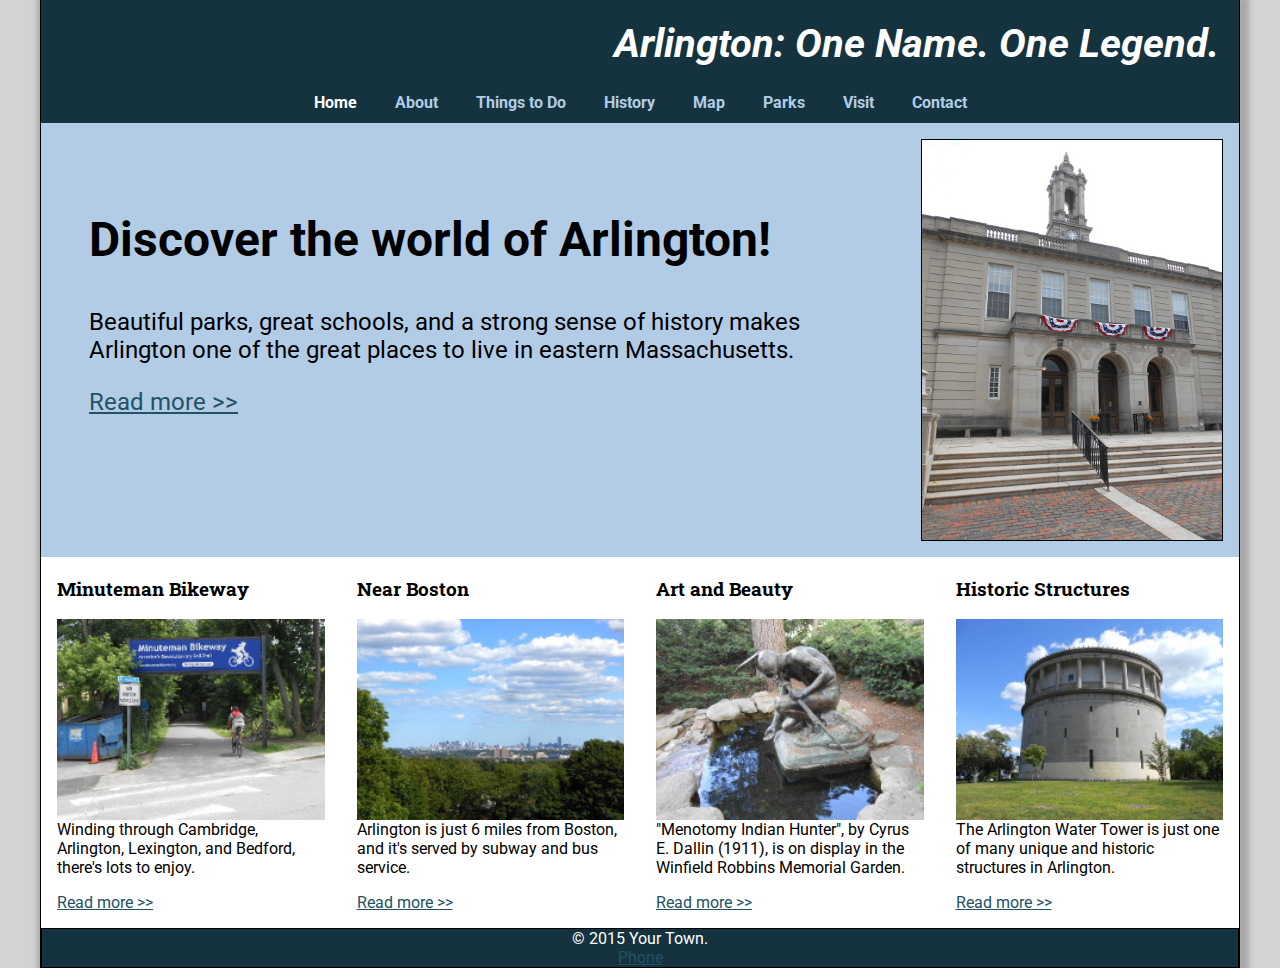
<file: index.html>
<!doctype html>
<html lang="en">
<head>
	<meta charset="utf-8">
	<title>World Class Arlington</title>
	<meta name="viewport" content="width=device-width, initial-scale=1">
	<link href="css/normalize.css" rel="stylesheet">
	<link href='http://fonts.googleapis.com/css?family=Roboto' rel='stylesheet' type='text/css'>
	<link href='http://fonts.googleapis.com/css?family=Roboto+Slab:400,700' rel='stylesheet' type='text/css'>
	<link rel="stylesheet" href="css/styles.css">
	<script src="http://code.jquery.com/jquery-1.11.0.min.js"></script>
	<script src="js/grids.js"></script>
	<script>
		// Picture element HTML5 shiv
		document.createElement( "picture" );
		jQuery(function($) {
			$('.col-1-2').responsiveEqualHeightGrid();	
		});
	</script>
	<script src="js/picturefill.js" async></script>
</head>
<body>
	<div class="wrapper">
		<div class="row">
			<header class="col-4">
				<h1><a href="index.html">Arlington: One Name. One Legend. </a></h1>
			</header>
		</div>
		<div class="row">
			<nav class="col-4 nav">
				<ul>
					<li class="current"><a href="index.html">Home</a></li>
					<li><a href="inside1.html">About</a></li>
					<li><a href="inside2.html">Things to Do</a></li>
					<li><a href="inside3.html">History</a></li>
					<li><a href="inside4.html">Map</a></li>
					<li><a href="inside5.html">Parks</a></li>
					<li><a href="inside6.html">Visit</a></li>
					<li><a href="inside7.html">Contact</a></li>
				</ul>
			</nav>
		</div>
		<div class="row">
			<main class="col-4">
				<!--<img src="img/townhall-400.jpg" alt="Welcome to Arlington!">-->
				<picture>
					<!--[if IE 9]><video style="display: none;"><![endif]-->
					<source srcset="img/townhall-400.jpg" media="(min-width: 961px)">
					<source srcset="img/townhall-300.jpg" media="(min-width: 685px) and (max-width: 960px)">
					<!--[if IE 9]></video><![endif]-->
					<img srcset="img/townhall-188.jpg" alt="Arlington town hall.">
				</picture>
				<h2>Discover the world of Arlington!</h2>
				<p>Beautiful parks, great schools, and a strong sense of history makes Arlington one of the great places to live in eastern Massachusetts.</p>
				<p><a href="http://www.arlingtonma.gov" target="_blank">Read more &gt;&gt;</a></p>
			</main>
		</div>
		<section class="row">
			<article class="col-1-2">
				<h3>Minuteman Bikeway</h3>
			    <img src="img/bikeway-225.jpg" alt="Minuteman Bikeway.">
			    <p>Winding through Cambridge, Arlington, Lexington, and Bedford, there's lots to enjoy.</p>
			    <p><a href="http://www.minutemanbikeway.org/" target="_blank">Read more &gt;&gt;</a></p>
			</article>
			<article class="col-1-2">
		    	<h3>Near Boston</h3>
		    	<img src="img/boston-225.jpg" alt="Boston from Robbins Farm Park.">
		    	<p>Arlington is just 6 miles from Boston, and it's served by subway and bus service.</p>
		    	<p><a href="http://www.mbta.com" target="_blank">Read more &gt;&gt;</a></p>
		    </article>
		    <article class="col-1-2">
		    	<h3>Art and Beauty</h3>
		    	<img src="img/statue-225.jpg" alt="Native American statue.">
		    	<p>"Menotomy Indian Hunter", by Cyrus E. Dallin (1911), is on display in the Winfield Robbins Memorial Garden. </p>
		    	<p><a href="http://commons.wikimedia.org/wiki/File:Menotomy_Indian_Hunter_by_Cyrus_E._Dallin_-_Arlington,_Massachusetts.JPG" target="_blank">Read more &gt;&gt;</a></p>
		    </article>
		    <article class="col-1-2">
		    	<h3>Historic Structures</h3>
		    	<img src="img/watertower-225.jpg" alt="Arlington Water Tower." class="img-responsive">
		    	<p>The Arlington Water Tower is just one of many unique and historic structures in Arlington.</p>
		    	<p><a href="http://en.wikipedia.org/wiki/Arlington_Reservoir_(Arlington,_Massachusetts)" target="_blank">Read more &gt;&gt;</a></p>
		    </article>
	    </section>
	    <div class="row">
		    <footer class="col-4">
		    	<p>&copy; 2015 Your Town.</p>
		    	<p><a href="tel:+1.603.661.2331">Phone</a></p>
		    </footer>
	    </div>
	</div>
</body>
</html>
</file>
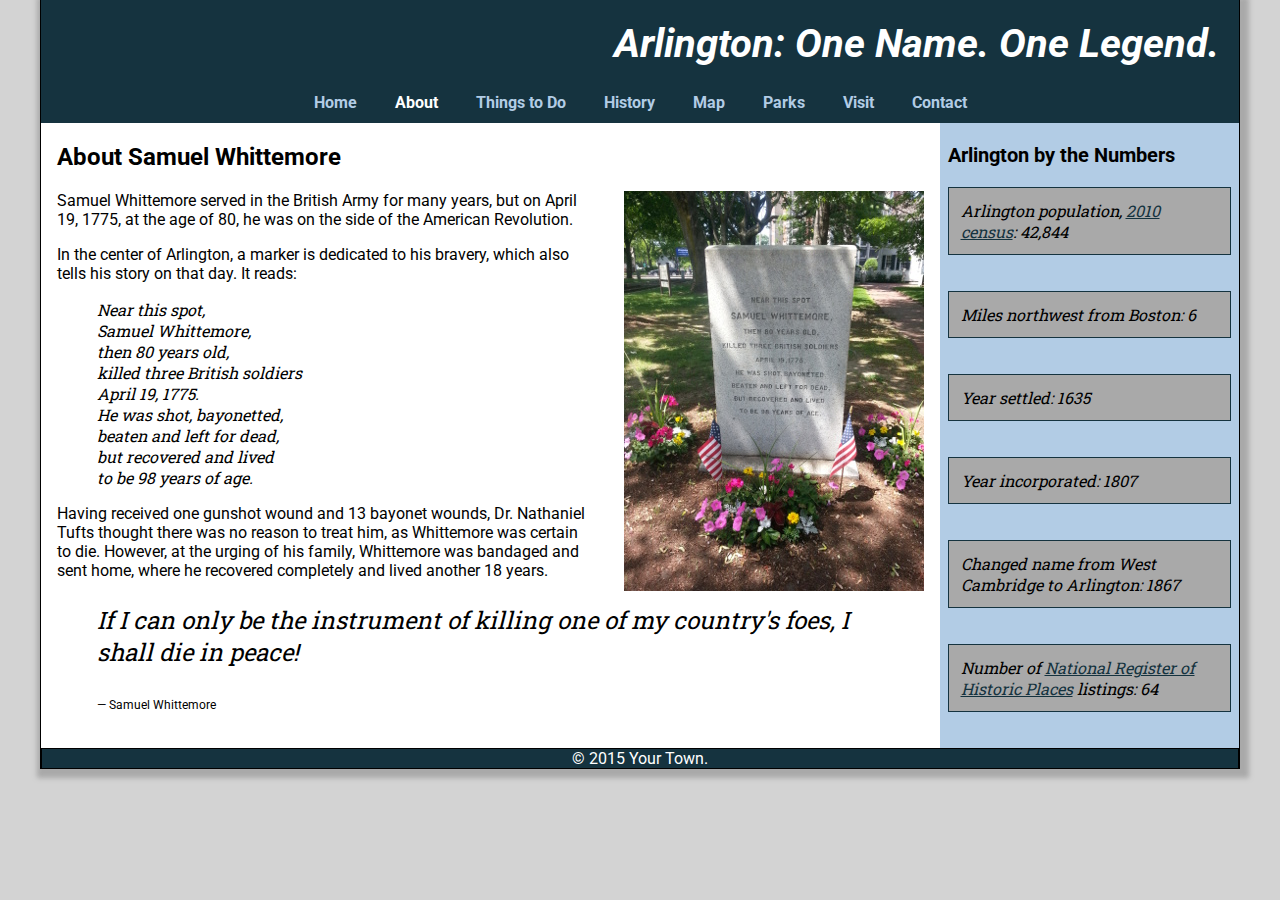
<file: inside.html>
<!doctype html>
<html lang="en">
<head>
	<meta charset="utf-8">
	<title>World Class Arlington</title>
	<meta name="viewport" content="width=device-width, initial-scale=1">
	<link href="css/normalize.css" rel="stylesheet">
	<link href='http://fonts.googleapis.com/css?family=Roboto' rel='stylesheet' type='text/css'>
	<link href='http://fonts.googleapis.com/css?family=Roboto+Slab:400,700' rel='stylesheet' type='text/css'>
	<link rel="stylesheet" href="css/styles.css">
</head>
<body>
	<div class="wrapper">
		<div class="row">
			<header class="col-4">
				<h1><a href="index.html">Arlington: One Name. One Legend.</a></h1>
			</header>
		</div>
		<div class="row">
			<nav class="col-4 nav">
				<ul>
					<li><a href="index.html">Home</a></li>
					<li class="current"><a href="inside1.html">About</a></li>
					<li><a href="inside2.html">Things to Do</a></li>
					<li><a href="inside3.html">History</a></li>
					<li><a href="inside4.html">Map</a></li>
					<li><a href="inside5.html">Parks</a></li>
					<li><a href="inside6.html">Visit</a></li>
					<li><a href="inside7.html">Contact</a></li>
				</ul>
			</nav>
		</div>
		<div class="row">
			<article class="col-3 col-push-1">
				<h2>About Samuel Whittemore</h2>
                <img src="img/whittemore-300.jpg" alt="Monument to Samuel Whittemore." class="">
                <p>Samuel Whittemore served in the British Army for many years, but on April 19, 1775, at the age of 80, he was on the side of the American Revolution.</p>
                <p>In the center of Arlington, a marker is dedicated to his bravery, which also tells his story on that day. It reads:</p>
                    <blockquote>
                        Near this spot,<br>
                        Samuel Whittemore,<br>
                        then 80 years old,<br>
                        killed three British soldiers<br>
                        April 19, 1775.<br>
                        He was shot, bayonetted,<br>
                        beaten and left for dead,<br>
                        but recovered and lived<br>
                        to be 98 years of age.
                    </blockquote>
                <p>Having received one gunshot wound and 13 bayonet wounds, Dr. Nathaniel Tufts thought there was no reason to treat him, as Whittemore was certain to die. However, at the urging of his family, Whittemore was bandaged and sent home, where he recovered completely and lived another 18 years.</p>
                <blockquote>
                    <p>If I can only be the instrument of killing one of my country's foes, I shall die in peace! </p>
                    <cite>Samuel Whittemore</cite>
                </blockquote>
			</article>
			<aside class="col-1-4 col-pull-3">
				<h3>Arlington by the Numbers</h3>
				<ul>
					<li>Arlington population, <a href="http://quickfacts.census.gov/qfd/states/25/2501640.html" target="_blank">2010 census</a>: 42,844</li>
			        <li>Miles northwest from Boston: 6</li>
			        <li>Year settled: 1635</li>
			        <li>Year incorporated: 1807</li>
			        <li>Changed name from West Cambridge to Arlington: 1867</li>
			        <li>Number of <a href="http://en.wikipedia.org/wiki/National_Register_of_Historic_Places_listings_in_Arlington,_Massachusetts" target="_blank">National Register of Historic Places</a> listings: 64</li>
		        </ul>
			</aside>
		</div>
		<div class="row">
		    <footer class="col-4">
		    	<p>&copy; 2015 Your Town.</p>
		    </footer>
		</div>
	</div>
</body>
</html>
</file>
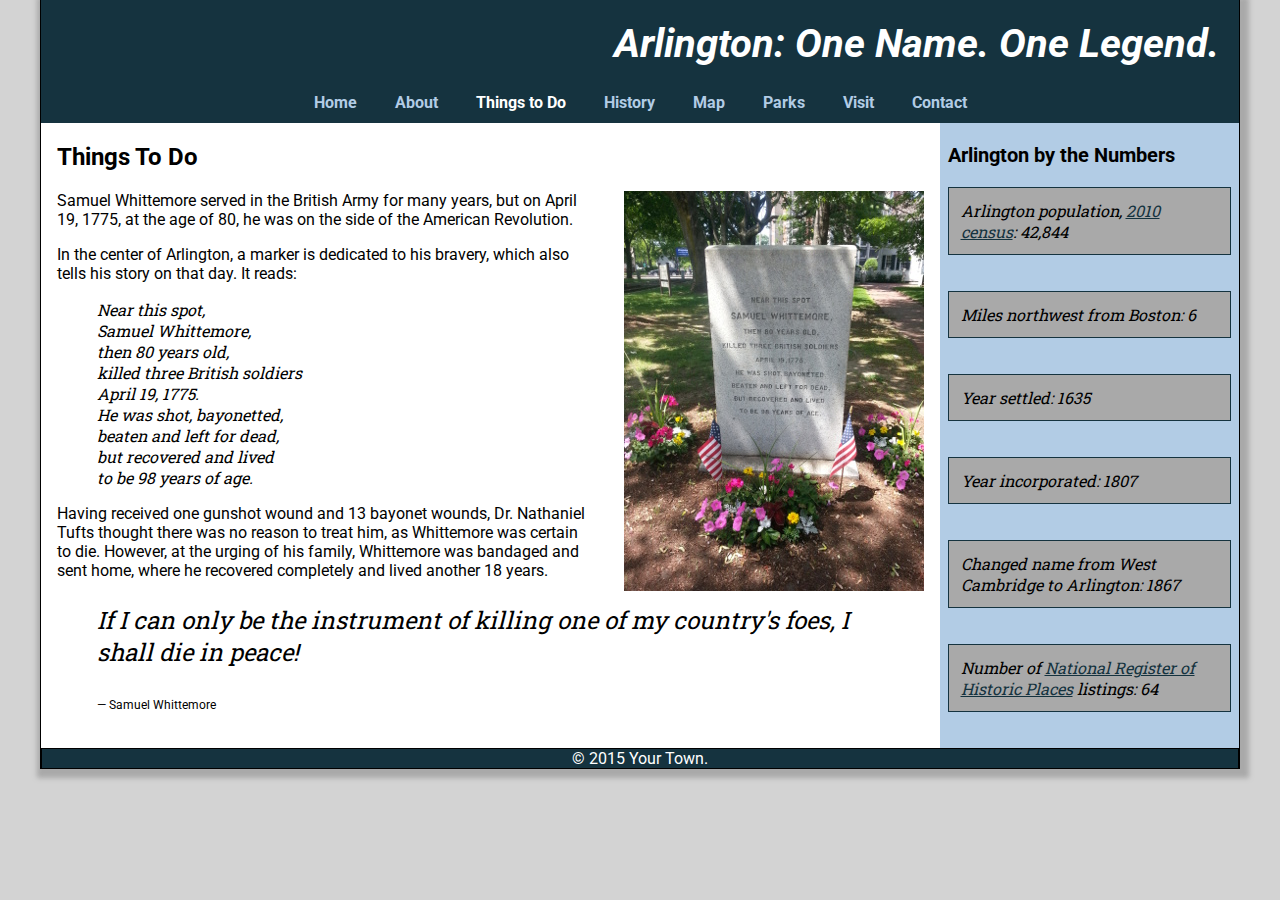
<file: inside2.html>
<!doctype html>
<html lang="en">
<head>
	<meta charset="utf-8">
	<title>World Class Arlington</title>
	<meta name="viewport" content="width=device-width, initial-scale=1">
	<link href="css/normalize.css" rel="stylesheet">
	<link href='http://fonts.googleapis.com/css?family=Roboto' rel='stylesheet' type='text/css'>
	<link href='http://fonts.googleapis.com/css?family=Roboto+Slab:400,700' rel='stylesheet' type='text/css'>
	<link rel="stylesheet" href="css/styles.css">
</head>
<body>
	<div class="wrapper">
		<div class="row">
			<header class="col-4">
				<h1><a href="index.html">Arlington: One Name. One Legend.</a></h1>
			</header>
		</div>
		<div class="row">
			<nav class="col-4 nav">
				<ul>
					<li><a href="index.html">Home</a></li>
					<li><a href="inside1.html">About</a></li>
					<li class="current"><a href="inside2.html">Things to Do</a></li>
					<li><a href="inside3.html">History</a></li>
					<li><a href="inside4.html">Map</a></li>
					<li><a href="inside5.html">Parks</a></li>
					<li><a href="inside6.html">Visit</a></li>
					<li><a href="inside7.html">Contact</a></li>
				</ul>
			</nav>
		</div>
		<div class="row">
			<article class="col-3 col-push-1">
				<h2>Things To Do</h2>
                <img src="img/whittemore-300.jpg" alt="Monument to Samuel Whittemore." class="">
                <p>Samuel Whittemore served in the British Army for many years, but on April 19, 1775, at the age of 80, he was on the side of the American Revolution.</p>
                <p>In the center of Arlington, a marker is dedicated to his bravery, which also tells his story on that day. It reads:</p>
                    <blockquote>
                        Near this spot,<br>
                        Samuel Whittemore,<br>
                        then 80 years old,<br>
                        killed three British soldiers<br>
                        April 19, 1775.<br>
                        He was shot, bayonetted,<br>
                        beaten and left for dead,<br>
                        but recovered and lived<br>
                        to be 98 years of age.
                    </blockquote>
                <p>Having received one gunshot wound and 13 bayonet wounds, Dr. Nathaniel Tufts thought there was no reason to treat him, as Whittemore was certain to die. However, at the urging of his family, Whittemore was bandaged and sent home, where he recovered completely and lived another 18 years.</p>
                <blockquote>
                    <p>If I can only be the instrument of killing one of my country's foes, I shall die in peace! </p>
                    <cite>Samuel Whittemore</cite>
                </blockquote>
			</article>
			<aside class="col-1-4 col-pull-3">
				<h3>Arlington by the Numbers</h3>
				<ul>
					<li>Arlington population, <a href="http://quickfacts.census.gov/qfd/states/25/2501640.html" target="_blank">2010 census</a>: 42,844</li>
			        <li>Miles northwest from Boston: 6</li>
			        <li>Year settled: 1635</li>
			        <li>Year incorporated: 1807</li>
			        <li>Changed name from West Cambridge to Arlington: 1867</li>
			        <li>Number of <a href="http://en.wikipedia.org/wiki/National_Register_of_Historic_Places_listings_in_Arlington,_Massachusetts" target="_blank">National Register of Historic Places</a> listings: 64</li>
		        </ul>
			</aside>
		</div>
		<div class="row">
		    <footer class="col-4">
		    	<p>&copy; 2015 Your Town.</p>
		    </footer>
		</div>
	</div>
</body>
</html>
</file>
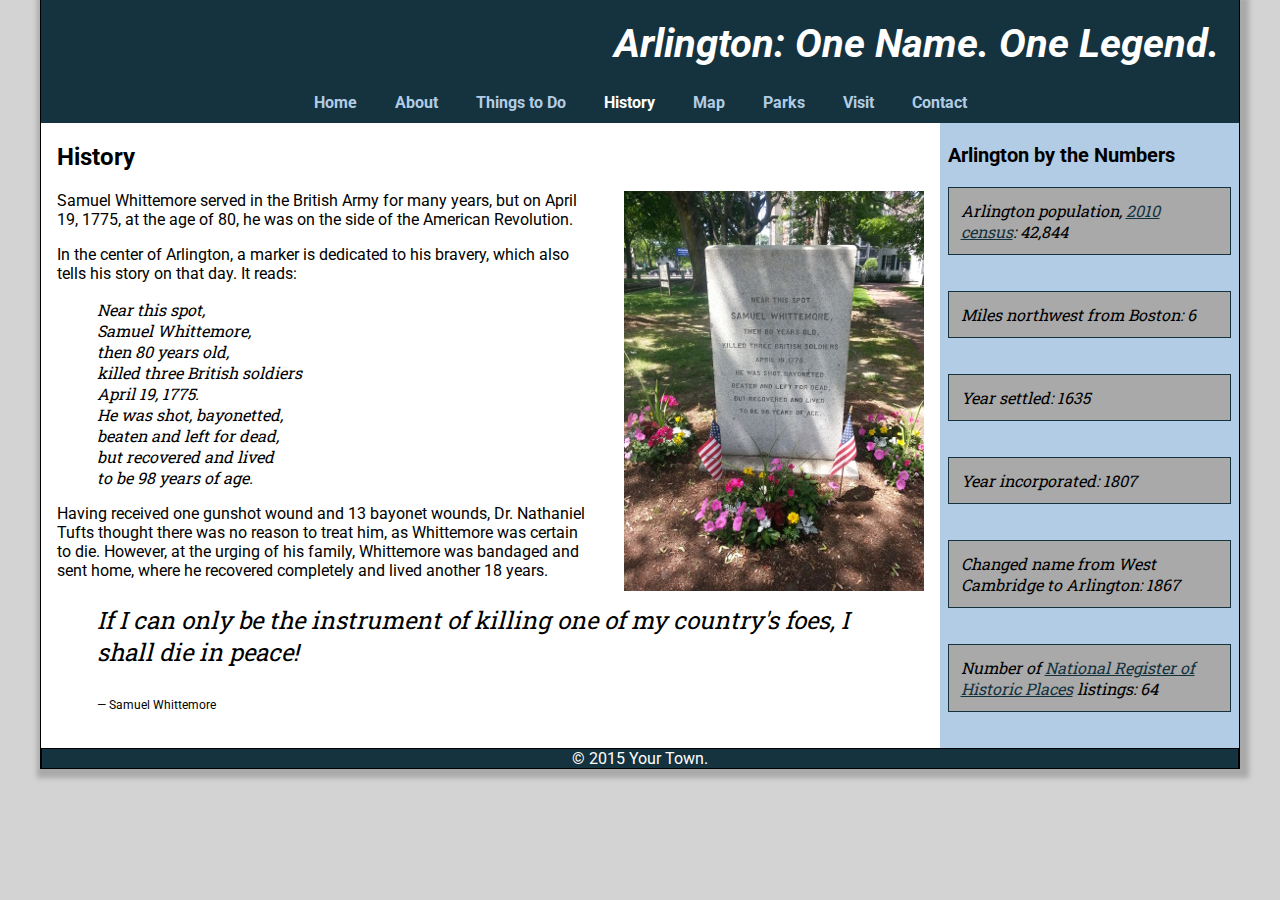
<file: inside3.html>
<!doctype html>
<html lang="en">
<head>
	<meta charset="utf-8">
	<title>World Class Arlington</title>
	<meta name="viewport" content="width=device-width, initial-scale=1">
	<link href="css/normalize.css" rel="stylesheet">
	<link href='http://fonts.googleapis.com/css?family=Roboto' rel='stylesheet' type='text/css'>
	<link href='http://fonts.googleapis.com/css?family=Roboto+Slab:400,700' rel='stylesheet' type='text/css'>
	<link rel="stylesheet" href="css/styles.css">
</head>
<body>
	<div class="wrapper">
		<div class="row">
			<header class="col-4">
				<h1><a href="index.html">Arlington: One Name. One Legend.</a></h1>
			</header>
		</div>
		<div class="row">
			<nav class="col-4 nav">
				<ul>
					<li><a href="index.html">Home</a></li>
					<li><a href="inside1.html">About</a></li>
					<li><a href="inside2.html">Things to Do</a></li>
					<li class="current"><a href="inside3.html">History</a></li>
					<li><a href="inside4.html">Map</a></li>
					<li><a href="inside5.html">Parks</a></li>
					<li><a href="inside6.html">Visit</a></li>
					<li><a href="inside7.html">Contact</a></li>
				</ul>
			</nav>
		</div>
		<div class="row">
			<article class="col-3 col-push-1">
				<h2>History</h2>
                <img src="img/whittemore-300.jpg" alt="Monument to Samuel Whittemore." class="">
                <p>Samuel Whittemore served in the British Army for many years, but on April 19, 1775, at the age of 80, he was on the side of the American Revolution.</p>
                <p>In the center of Arlington, a marker is dedicated to his bravery, which also tells his story on that day. It reads:</p>
                    <blockquote>
                        Near this spot,<br>
                        Samuel Whittemore,<br>
                        then 80 years old,<br>
                        killed three British soldiers<br>
                        April 19, 1775.<br>
                        He was shot, bayonetted,<br>
                        beaten and left for dead,<br>
                        but recovered and lived<br>
                        to be 98 years of age.
                    </blockquote>
                <p>Having received one gunshot wound and 13 bayonet wounds, Dr. Nathaniel Tufts thought there was no reason to treat him, as Whittemore was certain to die. However, at the urging of his family, Whittemore was bandaged and sent home, where he recovered completely and lived another 18 years.</p>
                <blockquote>
                    <p>If I can only be the instrument of killing one of my country's foes, I shall die in peace! </p>
                    <cite>Samuel Whittemore</cite>
                </blockquote>
			</article>
			<aside class="col-1-4 col-pull-3">
				<h3>Arlington by the Numbers</h3>
				<ul>
					<li>Arlington population, <a href="http://quickfacts.census.gov/qfd/states/25/2501640.html" target="_blank">2010 census</a>: 42,844</li>
			        <li>Miles northwest from Boston: 6</li>
			        <li>Year settled: 1635</li>
			        <li>Year incorporated: 1807</li>
			        <li>Changed name from West Cambridge to Arlington: 1867</li>
			        <li>Number of <a href="http://en.wikipedia.org/wiki/National_Register_of_Historic_Places_listings_in_Arlington,_Massachusetts" target="_blank">National Register of Historic Places</a> listings: 64</li>
		        </ul>
			</aside>
		</div>
		<div class="row">
		    <footer class="col-4">
		    	<p>&copy; 2015 Your Town.</p>
		    </footer>
		</div>
	</div>
</body>
</html>
</file>
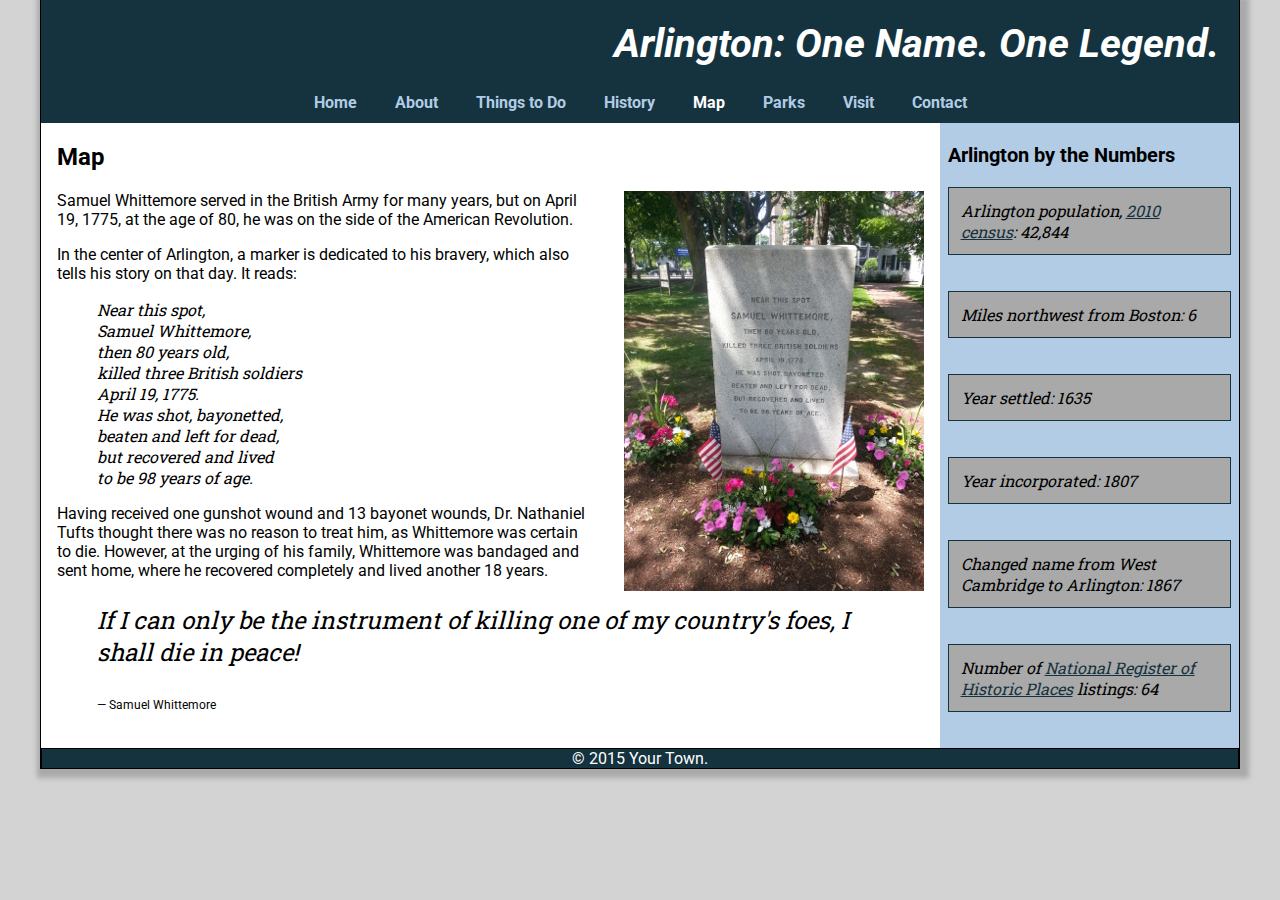
<file: inside4.html>
<!doctype html>
<html lang="en">
<head>
	<meta charset="utf-8">
	<title>World Class Arlington</title>
	<meta name="viewport" content="width=device-width, initial-scale=1">
	<link href="css/normalize.css" rel="stylesheet">
	<link href='http://fonts.googleapis.com/css?family=Roboto' rel='stylesheet' type='text/css'>
	<link href='http://fonts.googleapis.com/css?family=Roboto+Slab:400,700' rel='stylesheet' type='text/css'>
	<link rel="stylesheet" href="css/styles.css">
</head>
<body>
	<div class="wrapper">
		<div class="row">
			<header class="col-4">
				<h1><a href="index.html">Arlington: One Name. One Legend.</a></h1>
			</header>
		</div>
		<div class="row">
			<nav class="col-4 nav">
				<ul>
					<li><a href="index.html">Home</a></li>
					<li><a href="inside1.html">About</a></li>
					<li><a href="inside2.html">Things to Do</a></li>
					<li><a href="inside3.html">History</a></li>
					<li class="current"><a href="inside4.html">Map</a></li>
					<li><a href="inside5.html">Parks</a></li>
					<li><a href="inside6.html">Visit</a></li>
					<li><a href="inside7.html">Contact</a></li>
				</ul>
			</nav>
		</div>
		<div class="row">
			<article class="col-3 col-push-1">
				<h2>Map</h2>
                <img src="img/whittemore-300.jpg" alt="Monument to Samuel Whittemore." class="">
                <p>Samuel Whittemore served in the British Army for many years, but on April 19, 1775, at the age of 80, he was on the side of the American Revolution.</p>
                <p>In the center of Arlington, a marker is dedicated to his bravery, which also tells his story on that day. It reads:</p>
                    <blockquote>
                        Near this spot,<br>
                        Samuel Whittemore,<br>
                        then 80 years old,<br>
                        killed three British soldiers<br>
                        April 19, 1775.<br>
                        He was shot, bayonetted,<br>
                        beaten and left for dead,<br>
                        but recovered and lived<br>
                        to be 98 years of age.
                    </blockquote>
                <p>Having received one gunshot wound and 13 bayonet wounds, Dr. Nathaniel Tufts thought there was no reason to treat him, as Whittemore was certain to die. However, at the urging of his family, Whittemore was bandaged and sent home, where he recovered completely and lived another 18 years.</p>
                <blockquote>
                    <p>If I can only be the instrument of killing one of my country's foes, I shall die in peace! </p>
                    <cite>Samuel Whittemore</cite>
                </blockquote>
			</article>
			<aside class="col-1-4 col-pull-3">
				<h3>Arlington by the Numbers</h3>
				<ul>
					<li>Arlington population, <a href="http://quickfacts.census.gov/qfd/states/25/2501640.html" target="_blank">2010 census</a>: 42,844</li>
			        <li>Miles northwest from Boston: 6</li>
			        <li>Year settled: 1635</li>
			        <li>Year incorporated: 1807</li>
			        <li>Changed name from West Cambridge to Arlington: 1867</li>
			        <li>Number of <a href="http://en.wikipedia.org/wiki/National_Register_of_Historic_Places_listings_in_Arlington,_Massachusetts" target="_blank">National Register of Historic Places</a> listings: 64</li>
		        </ul>
			</aside>
		</div>
		<div class="row">
		    <footer class="col-4">
		    	<p>&copy; 2015 Your Town.</p>
		    </footer>
		</div>
	</div>
</body>
</html>
</file>
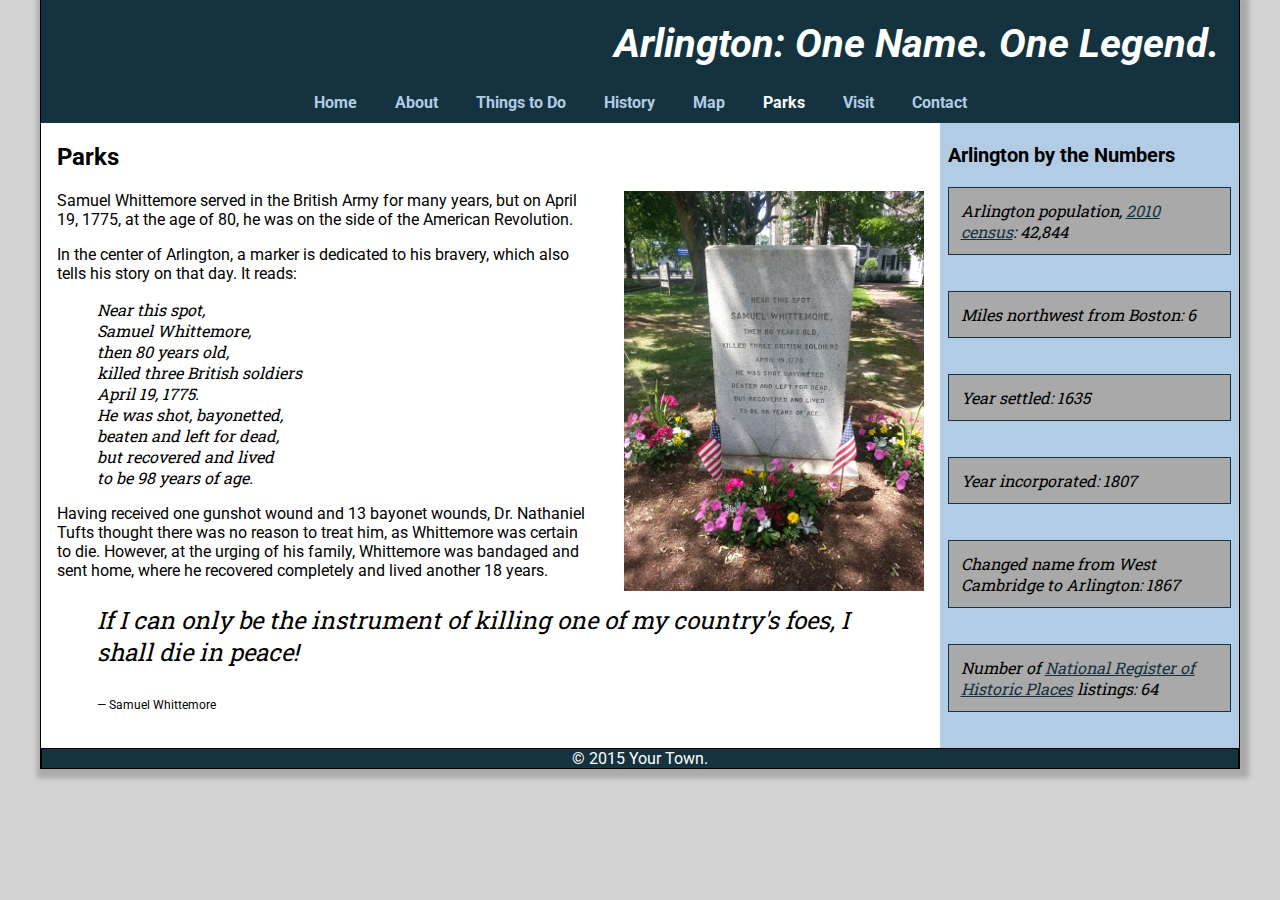
<file: inside5.html>
<!doctype html>
<html lang="en">
<head>
	<meta charset="utf-8">
	<title>World Class Arlington</title>
	<meta name="viewport" content="width=device-width, initial-scale=1">
	<link href="css/normalize.css" rel="stylesheet">
	<link href='http://fonts.googleapis.com/css?family=Roboto' rel='stylesheet' type='text/css'>
	<link href='http://fonts.googleapis.com/css?family=Roboto+Slab:400,700' rel='stylesheet' type='text/css'>
	<link rel="stylesheet" href="css/styles.css">
</head>
<body>
	<div class="wrapper">
		<div class="row">
			<header class="col-4">
				<h1><a href="index.html">Arlington: One Name. One Legend.</a></h1>
			</header>
		</div>
		<div class="row">
			<nav class="col-4 nav">
				<ul>
					<li><a href="index.html">Home</a></li>
					<li><a href="inside1.html">About</a></li>
					<li><a href="inside2.html">Things to Do</a></li>
					<li><a href="inside3.html">History</a></li>
					<li><a href="inside4.html">Map</a></li>
					<li class="current"><a href="inside5.html">Parks</a></li>
					<li><a href="inside6.html">Visit</a></li>
					<li><a href="inside7.html">Contact</a></li>
				</ul>
			</nav>
		</div>
		<div class="row">
			<article class="col-3 col-push-1">
				<h2>Parks</h2>
                <img src="img/whittemore-300.jpg" alt="Monument to Samuel Whittemore." class="">
                <p>Samuel Whittemore served in the British Army for many years, but on April 19, 1775, at the age of 80, he was on the side of the American Revolution.</p>
                <p>In the center of Arlington, a marker is dedicated to his bravery, which also tells his story on that day. It reads:</p>
                    <blockquote>
                        Near this spot,<br>
                        Samuel Whittemore,<br>
                        then 80 years old,<br>
                        killed three British soldiers<br>
                        April 19, 1775.<br>
                        He was shot, bayonetted,<br>
                        beaten and left for dead,<br>
                        but recovered and lived<br>
                        to be 98 years of age.
                    </blockquote>
                <p>Having received one gunshot wound and 13 bayonet wounds, Dr. Nathaniel Tufts thought there was no reason to treat him, as Whittemore was certain to die. However, at the urging of his family, Whittemore was bandaged and sent home, where he recovered completely and lived another 18 years.</p>
                <blockquote>
                    <p>If I can only be the instrument of killing one of my country's foes, I shall die in peace! </p>
                    <cite>Samuel Whittemore</cite>
                </blockquote>
			</article>
			<aside class="col-1-4 col-pull-3">
				<h3>Arlington by the Numbers</h3>
				<ul>
					<li>Arlington population, <a href="http://quickfacts.census.gov/qfd/states/25/2501640.html" target="_blank">2010 census</a>: 42,844</li>
			        <li>Miles northwest from Boston: 6</li>
			        <li>Year settled: 1635</li>
			        <li>Year incorporated: 1807</li>
			        <li>Changed name from West Cambridge to Arlington: 1867</li>
			        <li>Number of <a href="http://en.wikipedia.org/wiki/National_Register_of_Historic_Places_listings_in_Arlington,_Massachusetts" target="_blank">National Register of Historic Places</a> listings: 64</li>
		        </ul>
			</aside>
		</div>
		<div class="row">
		    <footer class="col-4">
		    	<p>&copy; 2015 Your Town.</p>
		    </footer>
		</div>
	</div>
</body>
</html>
</file>
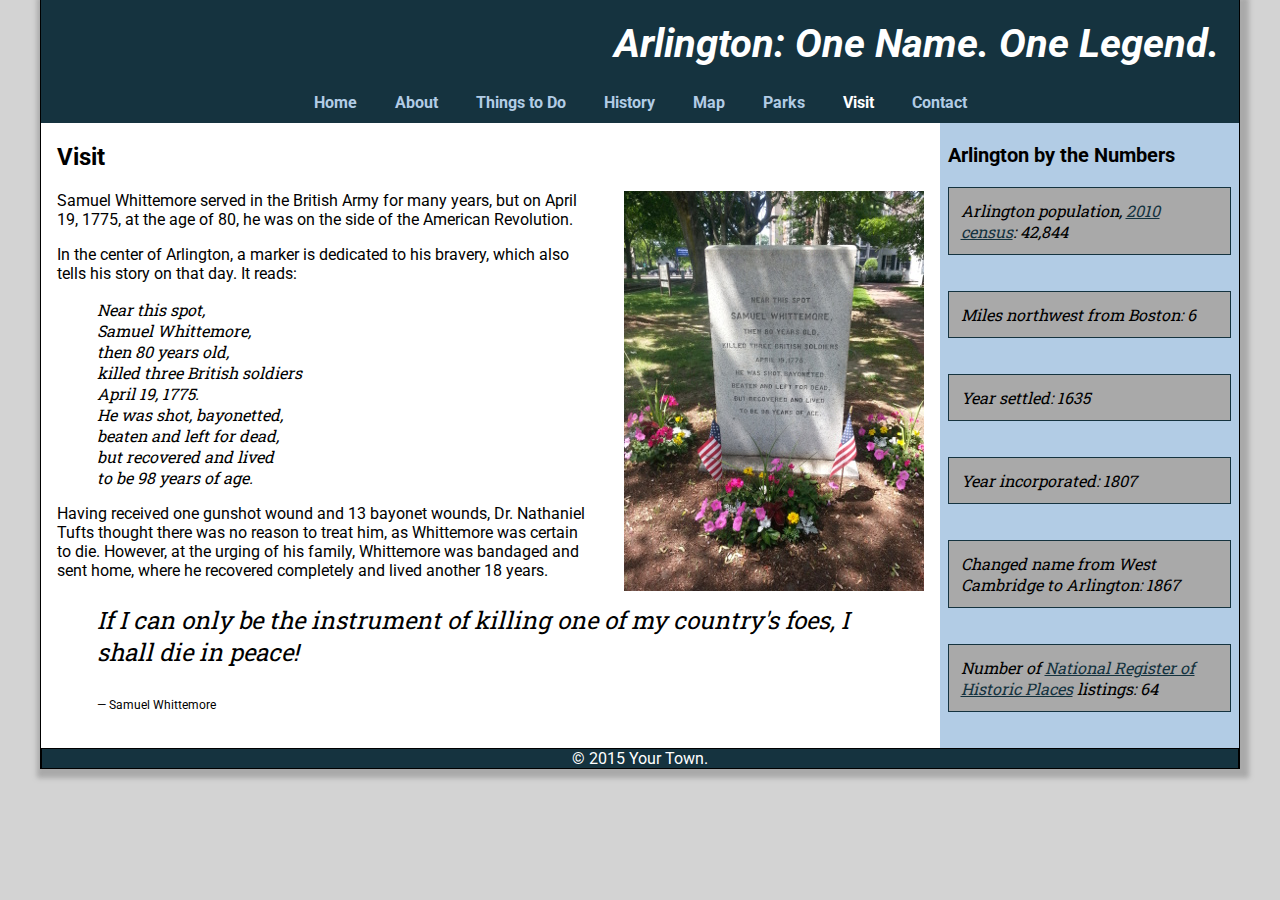
<file: inside6.html>
<!doctype html>
<html lang="en">
<head>
	<meta charset="utf-8">
	<title>World Class Arlington</title>
	<meta name="viewport" content="width=device-width, initial-scale=1">
	<link href="css/normalize.css" rel="stylesheet">
	<link href='http://fonts.googleapis.com/css?family=Roboto' rel='stylesheet' type='text/css'>
	<link href='http://fonts.googleapis.com/css?family=Roboto+Slab:400,700' rel='stylesheet' type='text/css'>
	<link rel="stylesheet" href="css/styles.css">
</head>
<body>
	<div class="wrapper">
		<div class="row">
			<header class="col-4">
				<h1><a href="index.html">Arlington: One Name. One Legend.</a></h1>
			</header>
		</div>
		<div class="row">
			<nav class="col-4 nav">
				<ul>
					<li><a href="index.html">Home</a></li>
					<li><a href="inside1.html">About</a></li>
					<li><a href="inside2.html">Things to Do</a></li>
					<li><a href="inside3.html">History</a></li>
					<li><a href="inside4.html">Map</a></li>
					<li><a href="inside5.html">Parks</a></li>
					<li class="current"><a href="inside6.html">Visit</a></li>
					<li><a href="inside7.html">Contact</a></li>
				</ul>
			</nav>
		</div>
		<div class="row">
			<article class="col-3 col-push-1">
				<h2>Visit</h2>
                <img src="img/whittemore-300.jpg" alt="Monument to Samuel Whittemore." class="">
                <p>Samuel Whittemore served in the British Army for many years, but on April 19, 1775, at the age of 80, he was on the side of the American Revolution.</p>
                <p>In the center of Arlington, a marker is dedicated to his bravery, which also tells his story on that day. It reads:</p>
                    <blockquote>
                        Near this spot,<br>
                        Samuel Whittemore,<br>
                        then 80 years old,<br>
                        killed three British soldiers<br>
                        April 19, 1775.<br>
                        He was shot, bayonetted,<br>
                        beaten and left for dead,<br>
                        but recovered and lived<br>
                        to be 98 years of age.
                    </blockquote>
                <p>Having received one gunshot wound and 13 bayonet wounds, Dr. Nathaniel Tufts thought there was no reason to treat him, as Whittemore was certain to die. However, at the urging of his family, Whittemore was bandaged and sent home, where he recovered completely and lived another 18 years.</p>
                <blockquote>
                    <p>If I can only be the instrument of killing one of my country's foes, I shall die in peace! </p>
                    <cite>Samuel Whittemore</cite>
                </blockquote>
			</article>
			<aside class="col-1-4 col-pull-3">
				<h3>Arlington by the Numbers</h3>
				<ul>
					<li>Arlington population, <a href="http://quickfacts.census.gov/qfd/states/25/2501640.html" target="_blank">2010 census</a>: 42,844</li>
			        <li>Miles northwest from Boston: 6</li>
			        <li>Year settled: 1635</li>
			        <li>Year incorporated: 1807</li>
			        <li>Changed name from West Cambridge to Arlington: 1867</li>
			        <li>Number of <a href="http://en.wikipedia.org/wiki/National_Register_of_Historic_Places_listings_in_Arlington,_Massachusetts" target="_blank">National Register of Historic Places</a> listings: 64</li>
		        </ul>
			</aside>
		</div>
		<div class="row">
		    <footer class="col-4">
		    	<p>&copy; 2015 Your Town.</p>
		    </footer>
		</div>
	</div>
</body>
</html>
</file>
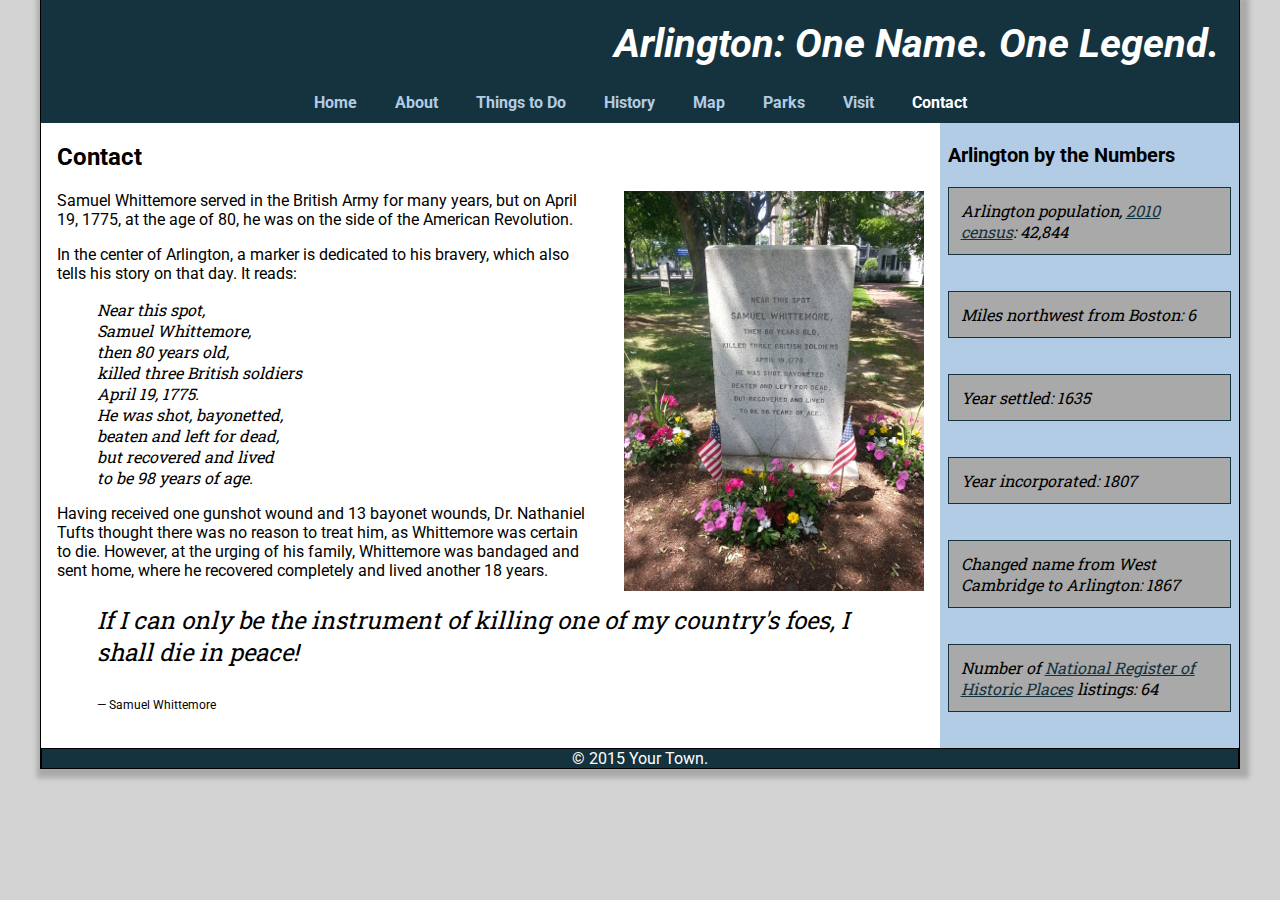
<file: inside7.html>
<!doctype html>
<html lang="en">
<head>
	<meta charset="utf-8">
	<title>World Class Arlington</title>
	<meta name="viewport" content="width=device-width, initial-scale=1">
	<link href="css/normalize.css" rel="stylesheet">
	<link href='http://fonts.googleapis.com/css?family=Roboto' rel='stylesheet' type='text/css'>
	<link href='http://fonts.googleapis.com/css?family=Roboto+Slab:400,700' rel='stylesheet' type='text/css'>
	<link rel="stylesheet" href="css/styles.css">
</head>
<body>
	<div class="wrapper">
		<div class="row">
			<header class="col-4">
				<h1><a href="index.html">Arlington: One Name. One Legend.</a></h1>
			</header>
		</div>
		<div class="row">
			<nav class="col-4 nav">
				<ul>
					<li><a href="index.html">Home</a></li>
					<li><a href="inside1.html">About</a></li>
					<li><a href="inside2.html">Things to Do</a></li>
					<li><a href="inside3.html">History</a></li>
					<li><a href="inside4.html">Map</a></li>
					<li><a href="inside5.html">Parks</a></li>
					<li><a href="inside6.html">Visit</a></li>
					<li class="current"><a href="inside7.html">Contact</a></li>
				</ul>
			</nav>
		</div>
		<div class="row">
			<article class="col-3 col-push-1">
				<h2>Contact</h2>
                <img src="img/whittemore-300.jpg" alt="Monument to Samuel Whittemore." class="">
                <p>Samuel Whittemore served in the British Army for many years, but on April 19, 1775, at the age of 80, he was on the side of the American Revolution.</p>
                <p>In the center of Arlington, a marker is dedicated to his bravery, which also tells his story on that day. It reads:</p>
                    <blockquote>
                        Near this spot,<br>
                        Samuel Whittemore,<br>
                        then 80 years old,<br>
                        killed three British soldiers<br>
                        April 19, 1775.<br>
                        He was shot, bayonetted,<br>
                        beaten and left for dead,<br>
                        but recovered and lived<br>
                        to be 98 years of age.
                    </blockquote>
                <p>Having received one gunshot wound and 13 bayonet wounds, Dr. Nathaniel Tufts thought there was no reason to treat him, as Whittemore was certain to die. However, at the urging of his family, Whittemore was bandaged and sent home, where he recovered completely and lived another 18 years.</p>
                <blockquote>
                    <p>If I can only be the instrument of killing one of my country's foes, I shall die in peace! </p>
                    <cite>Samuel Whittemore</cite>
                </blockquote>
			</article>
			<aside class="col-1-4 col-pull-3">
				<h3>Arlington by the Numbers</h3>
				<ul>
					<li>Arlington population, <a href="http://quickfacts.census.gov/qfd/states/25/2501640.html" target="_blank">2010 census</a>: 42,844</li>
			        <li>Miles northwest from Boston: 6</li>
			        <li>Year settled: 1635</li>
			        <li>Year incorporated: 1807</li>
			        <li>Changed name from West Cambridge to Arlington: 1867</li>
			        <li>Number of <a href="http://en.wikipedia.org/wiki/National_Register_of_Historic_Places_listings_in_Arlington,_Massachusetts" target="_blank">National Register of Historic Places</a> listings: 64</li>
		        </ul>
			</aside>
		</div>
		<div class="row">
		    <footer class="col-4">
		    	<p>&copy; 2015 Your Town.</p>
		    </footer>
		</div>
	</div>
</body>
</html>
</file>
<file: css/styles.css>
/* Border box declaration */
html {
  box-sizing: border-box;
}
/* inherit border-box on all elements in the universe and before and after */
*, 
*:before, 
*:after {
  box-sizing: inherit;
}

body {
	font-family: Arial, Geneva, sans-serif;
	background-color: lightgray;
	font-size: 100%;
}
h1,
h2,
h3,
h4,
h5,
h6 {
	font-family: 'Roboto', sans-serif;
}
a {
	color: #225265;
}
a:hover {
	text-decoration: none;
}
.wrapper {
	width: 97%; /* Mobile First -- Use % for width where possible */
	max-width: 1200px;
	margin: 0 auto;
	float: none;
	background-color: #fff;
	border-right: 1px solid black;
	border-left: 1px solid black;
	/* Drop shadow found on CSS Tricks http://css-tricks.com/almanac/properties/b/box-shadow/ */
	-webkit-box-shadow: 3px 3px 5px 6px darkgray;  /* Safari 3-4, iOS 4.0.2 - 4.2, Android 2.3+ */
  	-moz-box-shadow:    3px 3px 5px 6px darkgray;  /* Firefox 3.5 - 3.6 */
  	box-shadow:         3px 3px 5px 6px darkgray;  /* Opera 10.5, IE 9, Firefox 4+, Chrome 6+, iOS 5 */
}
header {
	width: 100%;
	font-family: 'Roboto', sans-serif;
	background-color: #15333F;
	font-style: italic;
	text-align: right;
}
header h1 {
	padding: 0.5em;
	margin: 0;
	font-size: 1.25em; /* Start with smallest size first */
}
header h1 a {
	color: white;
	text-decoration: none;
}
nav {
	background-color: #15333F;
	text-align: center;
}
nav ul {
	margin: 0;
	padding: 0;
	list-style-type: none;
}
nav ul li {
	font-family: 'Roboto', sans-serif;
	display: inline-block;
}
nav ul a {
	color: white;
	text-decoration: none;
	font-weight: bold;
	padding: .5em 1em;
	float: left;
}
nav ul a:hover {
	color: #B2CCE5;
}

/* nav */
.nav {
	position: relative;
	margin: 0;
	z-index: 1;
	text-align: center;
	background-color: #15333F;
	font-family: 'Roboto', sans-serif;
}
.nav ul {
	margin: 0;
	padding: 0;
}
.nav li {
	padding: .313em;
	list-style: none;
	display: inline-block;
}
.nav a {
	padding: .188em .75em;
	text-decoration: none;
	color: #B2CCE5;
	line-height: 100%;
}
.nav a:hover {
	color: white;
}
.nav .current a {
	color: white;
}
main {
	overflow: auto;
	padding-left: 3em;
	background-color: #B2CCE5;
}
main h2 {
	font-size: 3em; /* Mobile first use em where possible */
	padding-top: 1em;
}
main p {
	font-size: 1.5em;
	font-family: 'Roboto', sans-serif;
}
div img {
	width: 100%;
}
main img {
	float: right;
	margin-right: 1em;
	margin-left: 1.875em;
	margin-top: 1em;
	margin-bottom: 1em;
	border: 1px solid black;
	width: auto;
}
article {
	padding: 0 1em;
	font-family: 'Roboto', sans-serif;
}
article h3 {
	font-family: 'Roboto Slab', Times, serif;
}
footer {
	padding: 0;
	margin: 0;
	color: #999;
	text-align: center;
	border: 1px solid black;
}

footer p {
	background-color: #15333F;
	color: white;
	font-size: 1em;
	margin: 0;
	font-family: 'Roboto', sans-serif;
}
/* inside.html styles */
article img {
	float: right;
	margin-left: 1.875em;
	width: 100%;
	max-width: 300px;
}
aside.col-1-4 {
	background-color: #B2CCE5;
	padding: 0 0.5em;
}
aside h3 {
	font-size: 1.25em;
}
aside ul {
	padding: 0;
	margin: 0;
	list-style-type: none;
}
aside li {
	margin: 0 0 2.25em 0;
	border: 1px solid #15333F;
	color: black;
	background-color: darkgray;
	padding: 0.75em;
	font-family: 'Roboto Slab', Times, serif;
	font-style: italic;
}
aside li a {
	color: #15333F;
}
blockquote {
	font-family: 'Roboto Slab', Times, serif;
	font-style: italic;
}
blockquote ~ blockquote p {
	font-size: 1.5em;
}
blockquote ~ blockquote cite {
	font-family: 'Roboto', sans-serif;
	font-style: normal;
	font-size: 0.75em;
}
/* this line places an &mdash; before the citation.
Property "content" doesn't understand &mdash; but it does
understand the unicode version. To get translation of 
special characters to unicode or HTML entity,
see http://www.w3schools.com/charsets/ref_utf_punctuation.asp */
blockquote ~ blockquote cite::before {
	content: "\2014  ";
}

/* grid system */
.row::after {
  content: "";
  display: table;
  clear: both;
}
[class*='col-'] {
	float: left;
	min-height: 1px;
}
.col-1-2,
.col-1-4 {
	width: 25%;
}
.col-2 {
	width: 50%;
}
.col-3 {
	width: 75%;
}
.col-4 {
	width: 100%;
}

@media only screen and (min-width: 430px) and (max-width: 570px) {
	main h2 {
		font-size: 1.5em;
	}
	main img {
		float: none;
		margin: 0;
	}
	main {
		padding: 2em;
	}
}

@media only screen and (max-width: 684px) {
	[class*='col-'] {
		margin: 0;
		width: 100%;
	}
	
	article img {
		float: right;
		margin-left: 1.875em;
		width: 100%;
		max-width: 225px;
	}
}

@media only screen and (min-width:685px) {
	header h1 {
		font-size: 1.5em;
	}
}

@media only screen and (min-width: 685px) and (max-width: 960px) {
	.col-1-2 {
		width: 50%;
	}
	header h1 {
		font-size: 2em;
	}
	.wrapper {
		width: 100%;
	}
	main h2 {
		font-size: 2em;
		padding-top: 0;
	}
	main p {
		font-size: 1em;
	}
	article p {
		font-size: 1em;
	}
	article img {
	float: none;
	margin-left: 1.875em;
	width: 100%;
	max-width: 225px;
}
}

@media only screen and (min-width: 961px) {

	header h1{
		font-size: 2.5em;
	}
}
</file>
